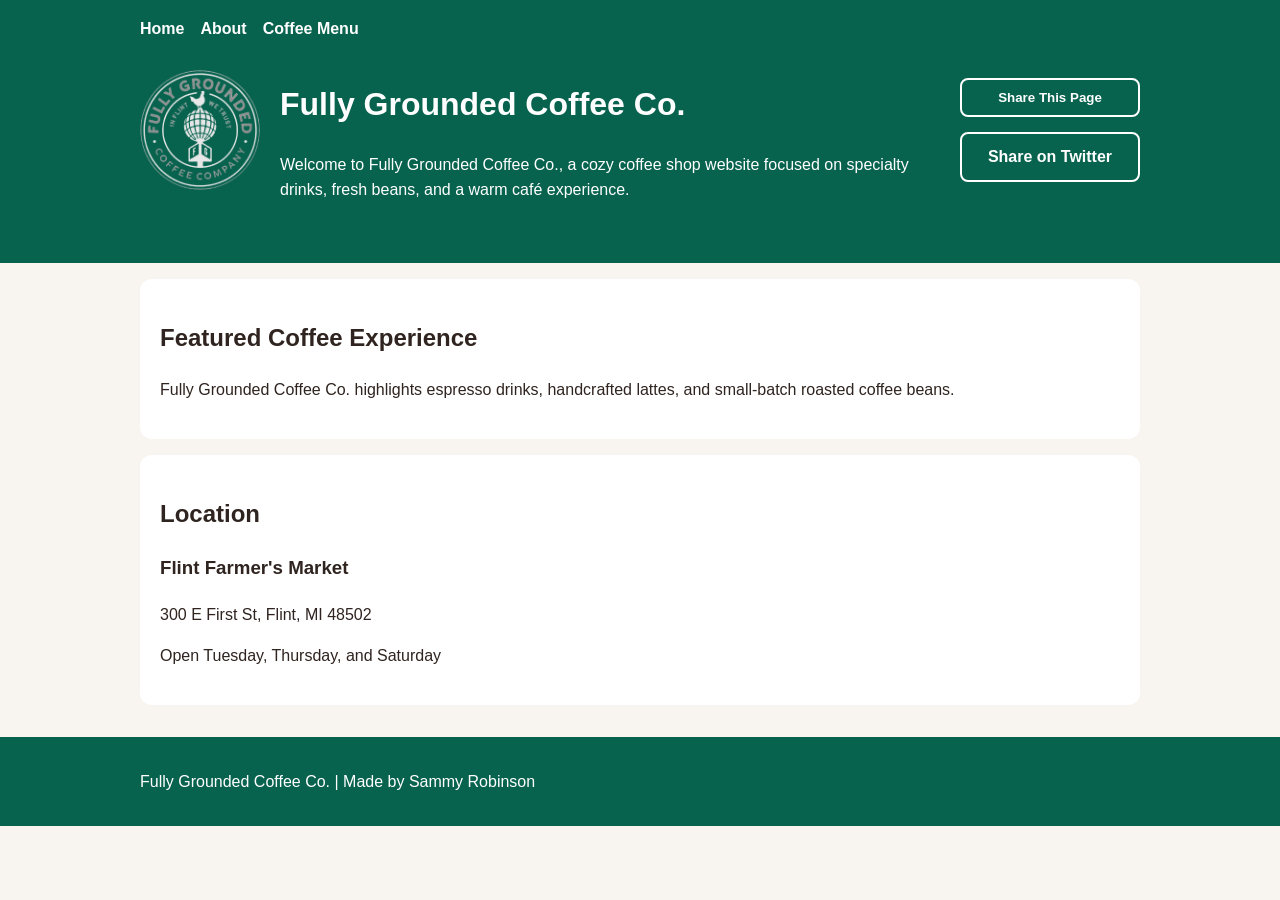
<file: index.html>
<!DOCTYPE html>
<html lang="en">

<head>
  <meta charset="UTF-8">
  <meta name="viewport" content="width=device-width, initial-scale=1.0">
  <meta name="robots" content="INDEX, FOLLOW">
  <meta name="keywords" content="coffee shop, espresso, latte, coffee beans, café">
  <script>
    console.log("Analytics script loaded");
  </script>
  <link rel="stylesheet" href="assets/styles.css">
  <title>Fully Grounded Coffee Co. | Home</title>
  <meta name="description"
    content="Visit Fully Grounded Coffee Co. for handcrafted espresso drinks, cozy café vibes, and fresh roasted beans.">
  <meta property="og:title" content="Fully Grounded Coffee Co.">
  <meta property="og:description"
    content="A coffee-themed website featuring espresso drinks, café information, and coffee menu details.">
  <meta property="og:image" content="https://example.com/assets/coffee-banner.svg">
  <meta property="og:type" content="website">
  <meta property="og:url" content="https://example.com/index.html">
</head>

<body>

  <header class="hero">
    <div class="container">
      <nav class="navbar">
        <a href="index.html">Home</a>
        <a href="about.html">About</a>
        <a href="menu.html">Coffee Menu</a>
      </nav>

      <div class="hero-container">
        <div class="hero-left">
          <img src="assets/fully3.png" alt="Fully Grounded Coffee logo" class="hero-img">

          <div class="hero-text">
            <h1>Fully Grounded Coffee Co.</h1>
            <p>
              Welcome to Fully Grounded Coffee Co., a cozy coffee shop website focused on
              specialty drinks, fresh beans, and a warm café experience.
            </p>
          </div>
        </div>

        <div class="hero-buttons">
          <button onclick="sharePage()">Share This Page</button>
          <a href="https://twitter.com/intent/tweet?text=Check%20out%20this%20coffee%20site!" target="_blank"
            class="button">
            Share on Twitter
          </a>
        </div>

      </div>
    </div>
  </header>

  <main class="container">
    <section class="card">
      <h2>Featured Coffee Experience</h2>
      <p>Fully Grounded Coffee Co. highlights espresso drinks, handcrafted lattes, and small-batch roasted coffee beans.</p>
    </section>

    <section class="card">
      <h2>Location</h2>
      <h3>Flint Farmer's Market</h3>
      <p>300 E First St, Flint, MI  48502</p>
      <p>Open Tuesday, Thursday, and Saturday</p>
    </section>
  </main>

  <footer>
    <div class="container">
      <p>Fully Grounded Coffee Co. | Made by Sammy Robinson</p>
    </div>
  </footer>
  <script src="assets/script.js"></script>
</body>

</html>
</file>
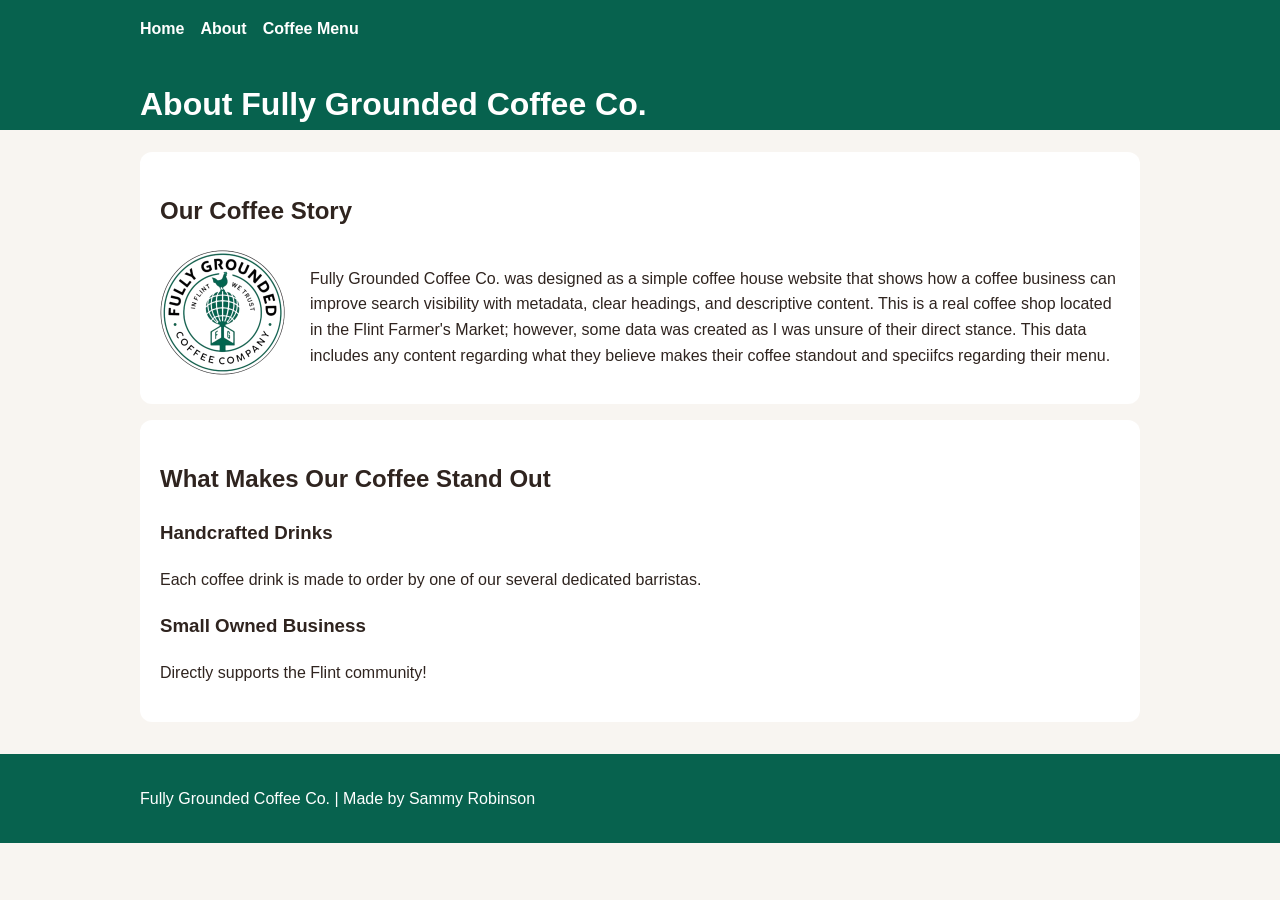
<file: about.html>
<!DOCTYPE html>
<html lang="en">

<head>
  <meta charset="UTF-8">
  <meta name="viewport" content="width=device-width, initial-scale=1.0">
  <meta name="robots" content="INDEX, FOLLOW">
  <meta name="keywords" content="coffee shop, espresso, latte, coffee beans, café">
  <script>
    console.log("Analytics script loaded");
  </script>
  <link rel="stylesheet" href="assets/styles.css">
  <title>Fully Grounded Coffee Co. About</title>
  <meta name="description"
    content="Learn about Fully Grounded Coffee Co., our coffee story, and our passion for espresso drinks and fresh roasted beans.">
</head>

<body>
  <header>
    <div class="container">
      <nav>
        <a href="index.html">Home</a>
        <a href="about.html">About</a>
        <a href="menu.html">Coffee Menu</a>
      </nav>
      <h1>About Fully Grounded Coffee Co.</h1>
    </div>
  </header>

  <main class="container">
    <section class="card">
      <h2>Our Coffee Story</h2>
      <div class="story-container">
      <img src="assets/fullyGrounded.png" alt="Fully Grounded Coffee Co. Icon" width="100">
        <p>
          Fully Grounded Coffee Co. was designed as a simple coffee house website that shows how a coffee business can improve
          search visibility with metadata, clear headings, and descriptive content. This is a real coffee shop located
          in the Flint Farmer's Market; however, some data was created as I was unsure of their direct stance. This data includes
          any content regarding what they believe makes their coffee standout and speciifcs regarding their menu.
        </p>
      </div>
    </section>

    <section class="card">
      <h2>What Makes Our Coffee Stand Out</h2>
      <h3>Handcrafted Drinks</h3>
      <p>Each coffee drink is made to order by one of our several dedicated barristas.</p>
      <h3>Small Owned Business</h3>
      <p>Directly supports the Flint community!</p>
    </section>
  </main>

  <footer>
    <div class="container">
      <p>Fully Grounded Coffee Co. | Made by Sammy Robinson</p>
    </div>
  </footer>
  <script src="assets/script.js"></script>
</body>

</html>
</file>
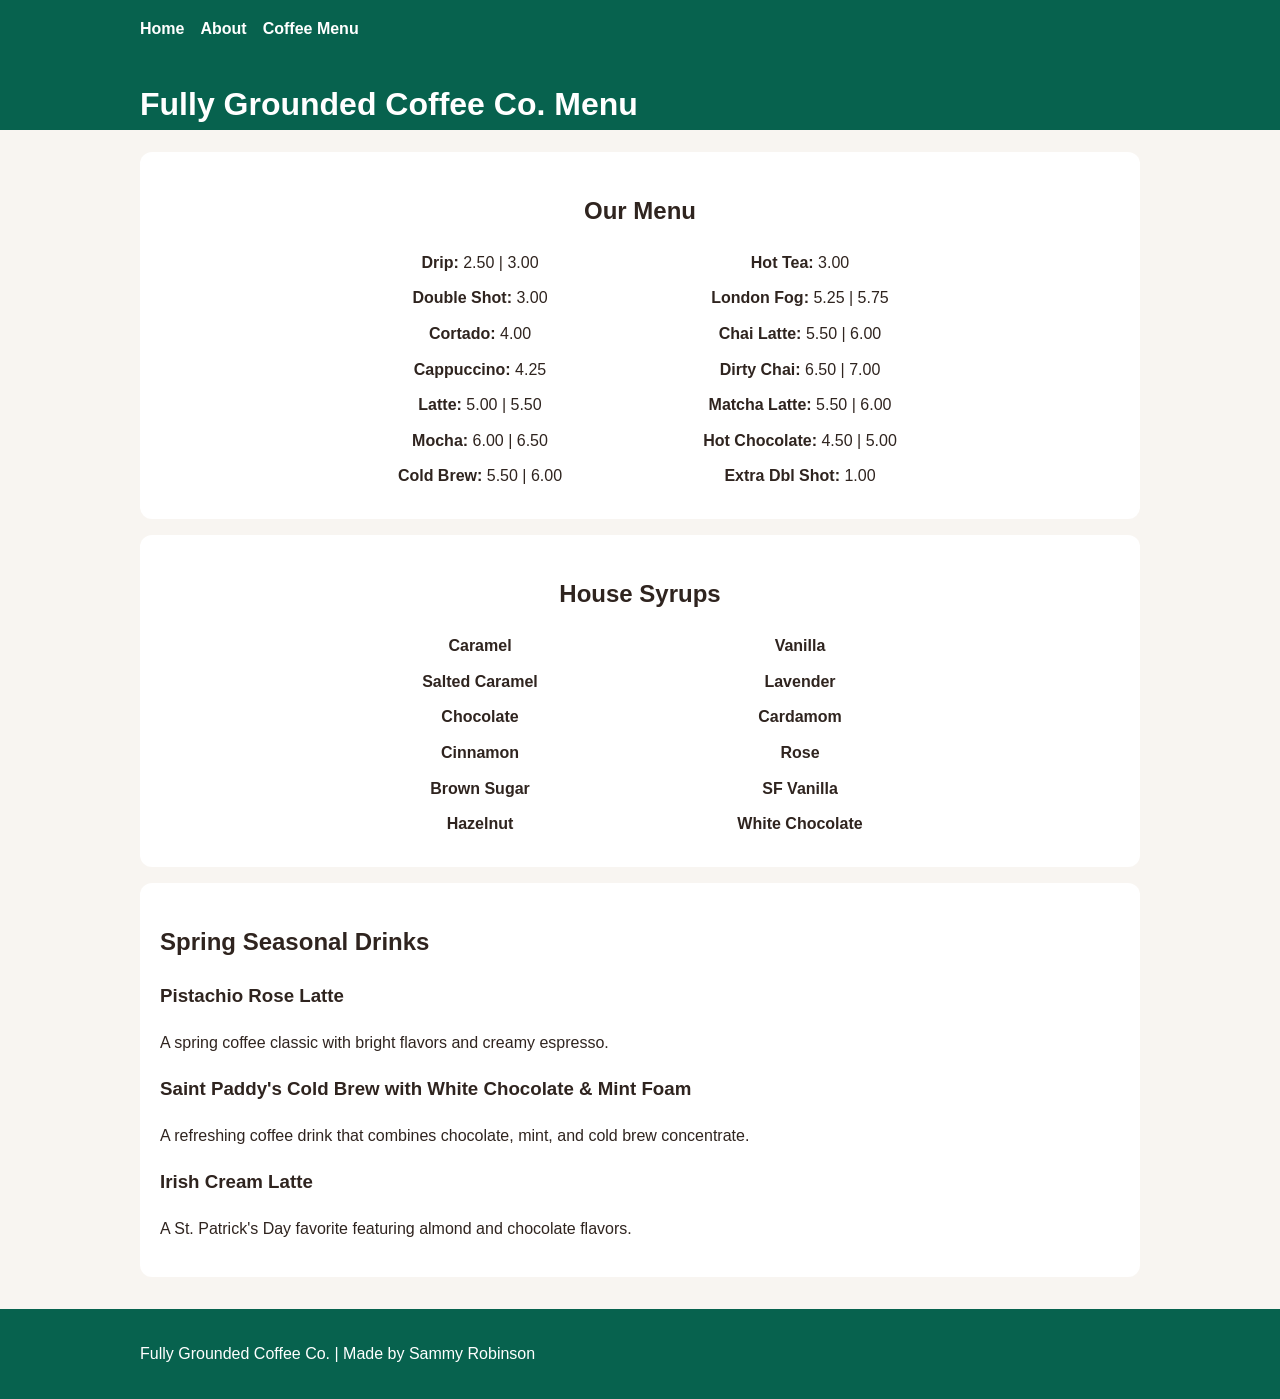
<file: menu.html>
<!DOCTYPE html>
<html lang="en">

<head>
  <meta charset="UTF-8">
  <meta name="viewport" content="width=device-width, initial-scale=1.0">
  <meta name="robots" content="INDEX, FOLLOW">
  <meta name="keywords" content="coffee shop, espresso, latte, coffee beans, café">
  <script>
    console.log("Analytics script loaded");
  </script>
  <link rel="stylesheet" href="assets/styles.css">
  <title>Fully Grounded Coffee Co. Menu</title>
  <meta name="description"
    content="Explore the Fully Grounded Coffee Co. menu with espresso, cappuccino, cold brew, and seasonal coffee favorites.">
</head>

<body>
  <header>
    <div class="container">
      <nav>
        <a href="index.html">Home</a>
        <a href="about.html">About</a>
        <a href="menu.html">Coffee Menu</a>
      </nav>
      <h1>Fully Grounded Coffee Co. Menu</h1>
    </div>
  </header>

  <main class="container">
    <section class="card">
      <h2 class="header1">Our Menu</h2>
      <ul class="menu-list">
        <li><strong>Drip:</strong> 2.50 | 3.00</li>
        <li><strong>Double Shot:</strong> 3.00</li>
        <li><strong>Cortado:</strong> 4.00</li>
        <li><strong>Cappuccino:</strong> 4.25</li>
        <li><strong>Latte:</strong> 5.00 | 5.50</li>
        <li><strong>Mocha:</strong> 6.00 | 6.50</li>
        <li><strong>Cold Brew:</strong> 5.50 | 6.00</li>
        <li><strong>Hot Tea:</strong> 3.00</li>
        <li><strong>London Fog:</strong> 5.25 | 5.75</li>
        <li><strong>Chai Latte:</strong> 5.50 | 6.00</li>
        <li><strong>Dirty Chai:</strong> 6.50 | 7.00</li>
        <li><strong>Matcha Latte:</strong> 5.50 | 6.00</li>
        <li><strong>Hot Chocolate:</strong> 4.50 | 5.00</li>
        <li><strong>Extra Dbl Shot:</strong> 1.00</li>
      </ul>
    </section>
    <section class="card">
      <h2 class="header1">House Syrups</h2>
      <ul class="menu-list">
        <li><strong>Caramel</strong></li>
        <li><strong>Salted Caramel</strong></li>
        <li><strong>Chocolate</strong></li>
        <li><strong>Cinnamon</strong></li>
        <li><strong>Brown Sugar</strong></li>
        <li><strong>Hazelnut</strong></li>
        <li><strong>Vanilla</strong></li>
        <li><strong>Lavender</strong></li>
        <li><strong>Cardamom</strong></li>
        <li><strong>Rose</strong></li>
        <li><strong>SF Vanilla</strong></li>
        <li><strong>White Chocolate</strong></li>
      </ul>
    </section>

    <section class="card">
      <h2>Spring Seasonal Drinks</h2>
      <h3>Pistachio Rose Latte</h3>
      <p>A spring coffee classic with bright flavors and creamy espresso.</p>
      <h3>Saint Paddy's Cold Brew with White Chocolate & Mint Foam</h3>
      <p>A refreshing coffee drink that combines chocolate, mint, and cold brew concentrate.</p>
      <h3>Irish Cream Latte</h3>
      <p>A St. Patrick's Day favorite featuring almond and chocolate flavors.</p>
    </section>
  </main>

  <footer>
    <div class="container">
      <p>Fully Grounded Coffee Co. | Made by Sammy Robinson</p>
    </div>
  </footer>
  <script src="assets/script.js"></script>
</body>

</html>
</file>
<file: assets/styles.css>
* {
  box-sizing: border-box;
}

body {
  margin: 0;
  font-family: Arial, sans-serif;
  line-height: 1.6;
  background: #f8f5f1;
  color: #2f241f;
}

header,
footer {
  background: #07624e;
  color: white;
}

.container {
  width: min(1000px, 92%);
  margin: 0 auto;
}

nav {
  display: flex;
  gap: 1rem;
  padding: 1rem 0;
  flex-wrap: wrap;
}

nav a {
  color: white;
  text-decoration: none;
  font-weight: bold;
}

.hero {
  padding-bottom: 60px;
}

.hero-container {
  display: flex;
  justify-content: space-between;
  align-items: center;
  gap: 40px;
}

.hero-left {
  display: flex;
  align-items: center;
  gap: 20px;
  flex: 1;
}

.hero-img {
  width: 120px;
  height: auto;
  display: block;
  margin: 0;
}

.hero-text p {
  max-width: 700px;
  margin-bottom: 0;
}

.hero-buttons {
  display: flex;
  flex-direction: column;
  gap: 15px;
}

.hero-buttons button:hover,
.hero-buttons .button:hover {
  background: white;
  color: #07624e;
}

.hero-buttons button,
.hero-buttons .button {
  background: transparent;
  color: white;
  border: 2px solid white;
  padding: 10px 20px;
  border-radius: 8px;
  font-weight: bold;
  text-align: center;
  text-decoration: none;
  width: 180px;
  display: flex;
  justify-content: center;
  align-items: center;
}

.header1 {
  text-align: center;
}

.card {
  background: white;
  padding: 1.25rem;
  margin: 1rem 0;
  border-radius: 12px;
}

.story-container {
  display: flex;
  align-items: flex-start;
  gap: 25px;
}

.story-container img {
  width: 125px;
  height: auto;
  margin: 0;
}

img {
  max-width: 100%;
  display: block;
  border-radius: 10px;
  margin: 1rem 0;
}

.button,
button {
  background: #6f4e37;
  color: white;
  border: 2px solid white;
  border: none;
  padding: 0.8rem 1rem;
  border-radius: 8px;
  cursor: pointer;
  text-decoration: none;
  display: inline-block;
}

ul {
  padding-left: 1.2rem;
}

.menu-list {
  column-count: 2;
  column-gap: 40px;
  list-style: none;
  padding: 0;
  max-width: 600px;
  margin: 0 auto;
}

.menu-list li {
  margin-bottom: 10px;
  text-align: center;
}

footer {
  padding: 1rem 0;
  margin-top: 2rem;
}

@media (max-width: 768px) {
  .hero-container {
    flex-direction: column;
    align-items: flex-start;
  }

  .hero-left {
    flex-direction: column;
    align-items: flex-start;
  }

  .story-container {
    flex-direction: column;
  }

  .menu-list {
    column-count: 1;
  }
}
</file>
